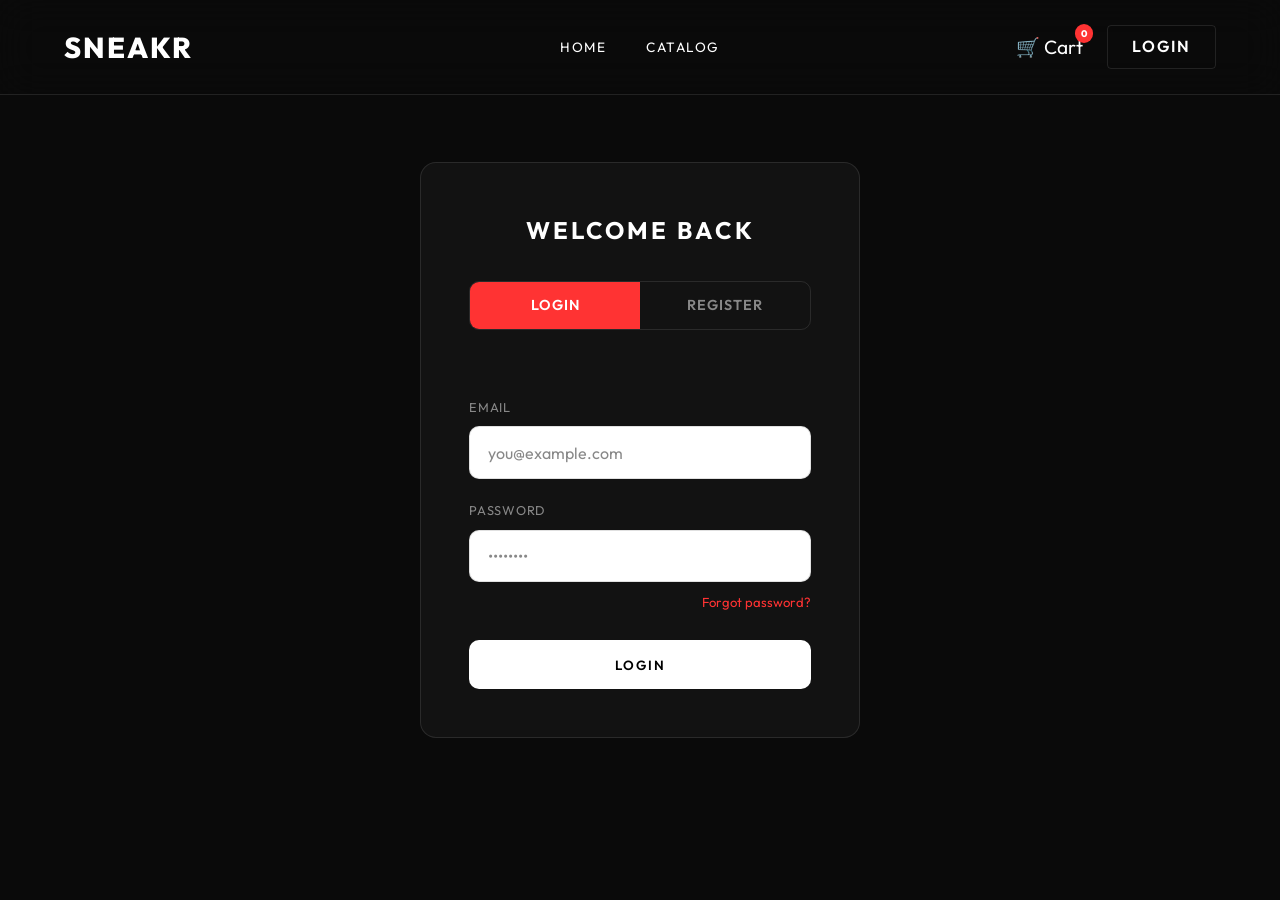
<file: frontend/account.html>
<!DOCTYPE html>
<html lang="en">
<head>
    <meta charset="UTF-8">
    <meta name="viewport" content="width=device-width, initial-scale=1.0">
    <title>My Account | SNEAKR</title>
    <link rel="preconnect" href="https://fonts.googleapis.com">
    <link rel="preconnect" href="https://fonts.gstatic.com" crossorigin>
    <link href="https://fonts.googleapis.com/css2?family=Outfit:wght@300;400;600;800&display=swap" rel="stylesheet">
    <link rel="stylesheet" href="css/style.css?v=11">
    <style>
        .edit-form { display: none; margin-top: 1.5rem; padding-top: 1.5rem; border-top: 1px solid var(--border); }
        .edit-form.active { display: block; }
        .pwd-card { display: none; margin-bottom: 1.5rem; padding: 1rem; background: rgba(255,255,255,0.03); border-radius: 10px; border: 1px solid var(--border); }
        .pwd-card.active { display: block; }
    </style>
</head>
<body>
    <nav id="nav"></nav>

    <main class="container">
        <div class="section-title">
            <h2>My Profile</h2>
        </div>
        
        <div style="display: grid; grid-template-columns: 300px 1fr; gap: 4rem; margin-bottom: 4rem;">
            <div style="background: var(--surface); padding: 2rem; border-radius: 16px; height: fit-content; border: 1px solid var(--border);">
                <!-- Avatar -->
                <div style="display: flex; flex-direction: column; align-items: center; margin-bottom: 1.75rem; padding-bottom: 1.75rem; border-bottom: 1px solid var(--border);">
                    <div style="width: 76px; height: 76px; background: linear-gradient(135deg, var(--accent), #ff6b6b); border-radius: 50%; display: flex; align-items: center; justify-content: center; font-size: 2rem; font-weight: 800; margin-bottom: 1rem; box-shadow: 0 0 0 4px rgba(255,51,51,0.15);" id="user-initial">?</div>
                    <h3 id="user-name" style="margin-bottom: 0.25rem; font-size: 1.1rem;">Loading...</h3>
                    <p id="user-email" style="color: var(--text-dim); font-size: 0.82rem;">...</p>
                </div>

                <!-- Balance -->
                <div style="background: rgba(255,51,51,0.06); border: 1px solid rgba(255,51,51,0.2); border-left: 3px solid var(--accent); border-radius: 10px; padding: 1rem 1.25rem; margin-bottom: 1.25rem;">
                    <div style="font-size: 0.7rem; text-transform: uppercase; letter-spacing: 1.5px; color: var(--text-dim); margin-bottom: 0.35rem;">Account Balance</div>
                    <div id="user-balance" style="font-size: 1.8rem; font-weight: 800; color: #2ecc71; letter-spacing: -0.5px;">$0.00</div>
                </div>

                <!-- Top-up Form -->
                <form id="topup-form" style="margin-bottom: 1.5rem;">
                    <div style="font-size: 0.7rem; text-transform: uppercase; letter-spacing: 1.5px; color: var(--text-dim); margin-bottom: 0.6rem;">Top Up Balance</div>
                    <div style="display: flex; gap: 0.5rem; align-items: center;">
                        <div style="position: relative; flex: 1;">
                            <span style="position: absolute; left: 0.85rem; top: 50%; transform: translateY(-50%); color: var(--text-dim); font-weight: 700; font-size: 0.95rem;">$</span>
                            <input type="number" id="topup-amount" class="form-control" min="1" step="0.01" placeholder="0.00" style="padding-left: 1.75rem;">
                        </div>
                        <button type="submit" class="btn btn-primary" id="topup-btn" style="padding: 0.75rem 1.25rem; white-space: nowrap; border-radius: 10px;">Add</button>
                    </div>
                </form>

                <!-- Actions -->
                <div style="display: flex; flex-direction: column; gap: 0.6rem;">
                    <button class="btn btn-outline" style="width: 100%;" onclick="toggleEditProfile()">Edit Profile</button>
                    <button type="button" class="btn btn-outline" style="width: 100%;" onclick="togglePwdCard()">Change Password</button>
                    <button class="btn btn-outline" style="width: 100%; color: #ff4757; border-color: rgba(255,71,87,0.4); margin-top: 0.4rem;" onclick="state.logout(); window.location.href='index.html'">Sign Out</button>
                </div>

                <!-- Change Password Card -->
                <div id="pwd-card" class="pwd-card" style="margin-top: 1.25rem;">
                    <p style="font-size: 0.8rem; color: var(--text-dim); margin-bottom: 1rem;">We email a verification code to your address on file. Then enter the code and your new password.</p>
                    <button type="button" class="btn btn-outline" style="width: 100%; margin-bottom: 1rem;" id="pwd-send-code">Send code to email</button>
                    <form id="pwd-confirm-form">
                        <div class="form-group">
                            <label>Code from email</label>
                            <input type="text" id="pwd-code" class="form-control" inputmode="numeric" maxlength="8" autocomplete="one-time-code" placeholder="6-digit code">
                        </div>
                        <div class="form-group">
                            <label>New password</label>
                            <input type="password" id="pwd-new" class="form-control" minlength="6" autocomplete="new-password">
                        </div>
                        <div class="form-group">
                            <label>Confirm new password</label>
                            <input type="password" id="pwd-new2" class="form-control" minlength="6" autocomplete="new-password">
                        </div>
                        <button type="submit" class="btn btn-primary" style="width: 100%;" id="pwd-confirm-btn">Update password</button>
                    </form>
                </div>

                <!-- Edit Profile Form -->
                <form id="edit-profile-form" class="edit-form">
                    <div class="form-group">
                        <label>Username</label>
                        <input type="text" id="edit-username" class="form-control">
                    </div>
                    <div class="form-group">
                        <label>First Name</label>
                        <input type="text" id="edit-first" class="form-control">
                    </div>
                    <div class="form-group">
                        <label>Last Name</label>
                        <input type="text" id="edit-last" class="form-control">
                    </div>
                    <button type="submit" class="btn btn-primary" style="width: 100%;" id="save-profile-btn">Save Changes</button>
                </form>
            </div>
            
            <div>
                <h3 style="text-transform: uppercase; letter-spacing: 2px; margin-bottom: 2rem;">Order History</h3>
                <div id="orders-list">Loading orders...</div>

                <h3 style="text-transform: uppercase; letter-spacing: 2px; margin-bottom: 2rem; margin-top: 4rem;">My Favorites</h3>
                <div class="product-grid" id="favorites-grid" style="margin-bottom: 2rem;">Loading favorites...</div>

                <h3 style="text-transform: uppercase; letter-spacing: 2px; margin-bottom: 2rem; margin-top: 4rem;">My Reviews</h3>
                <div id="reviews-list">Loading reviews...</div>
            </div>
        </div>
    </main>

    <!-- Product Details Modal -->
    <div class="modal modal-large" id="product-detail-modal"></div>

    <div class="notification" id="notification"></div>

    <!-- Review Edit Modal -->
    <div class="overlay" id="overlay"></div>
    <div class="modal" id="review-modal">
        <h3 style="margin-bottom: 2rem; text-align: center; font-size: 1.5rem;">Edit Review</h3>
        <form id="edit-review-form">
            <input type="hidden" id="edit-review-id">
            <div class="form-group">
                <label>Rating</label>
                <div class="star-rating" id="edit-star-rating">
                    <span class="star active" data-value="1">★</span>
                    <span class="star active" data-value="2">★</span>
                    <span class="star active" data-value="3">★</span>
                    <span class="star active" data-value="4">★</span>
                    <span class="star active" data-value="5">★</span>
                </div>
                <input type="hidden" id="edit-review-rating" value="5">
            </div>
            <div class="form-group">
                <label>Comment</label>
                <textarea id="edit-review-comment" rows="4" class="form-control" required></textarea>
            </div>
            <div style="display: flex; gap: 1rem; margin-top: 2rem;">
                <button type="button" class="btn btn-outline" style="flex: 1;" onclick="closeReviewModal()">Cancel</button>
                <button type="submit" class="btn btn-primary" style="flex: 1;">Save</button>
            </div>
        </form>
    </div>

    <script src="js/api.js?v=12"></script>
    <script src="js/state.js?v=12"></script>
    <script src="js/components.js?v=12"></script>
    <script>
        // Star Rating Logic
        document.getElementById('edit-star-rating').addEventListener('click', (e) => {
            if (e.target.classList.contains('star')) {
                const val = parseInt(e.target.dataset.value);
                document.getElementById('edit-review-rating').value = val;
                const stars = document.querySelectorAll('#edit-star-rating .star');
                stars.forEach(s => {
                    const sVal = parseInt(s.dataset.value);
                    if (sVal <= val) s.classList.add('active');
                    else s.classList.remove('active');
                });
            }
        });

        function toggleEditProfile() {
            document.getElementById('edit-profile-form').classList.toggle('active');
        }

        function togglePwdCard() {
            document.getElementById('pwd-card').classList.toggle('active');
        }

        function openReviewModal(id, rating, comment) {
            document.getElementById('edit-review-id').value = id;
            document.getElementById('edit-review-rating').value = rating;
            document.getElementById('edit-review-comment').value = comment;
            
            // Sync stars
            const stars = document.querySelectorAll('#edit-star-rating .star');
            stars.forEach(s => {
                if (parseInt(s.dataset.value) <= rating) s.classList.add('active');
                else s.classList.remove('active');
            });

            document.getElementById('review-modal').classList.add('active');
            document.getElementById('overlay').classList.add('active');
        }

        function closeReviewModal() {
            document.getElementById('review-modal').classList.remove('active');
            document.getElementById('overlay').classList.remove('active');
        }

        window.openProductDetail = async (productId) => {
            const modal = document.getElementById('product-detail-modal');
            const overlay = document.getElementById('overlay');
            modal.innerHTML = '<div style="padding: 4rem; color: var(--text-dim); text-align: center; width: 100%;">Loading details...</div>';
            modal.classList.add('active');
            overlay.classList.add('active');

            try {
                const p = await api.products.get(productId);
                try {
                    const res = await api.reviews.listByProduct(p.id);
                    p.reviews = Array.isArray(res) ? res : (res && res.reviews ? res.reviews : []);
                } catch (e) { p.reviews = []; }
                
                p.isFavorite = state.isFavorite(p.id);
                modal.innerHTML = components.ProductDetailModal(p);
            } catch (err) {
                modal.innerHTML = '<div style="padding: 4rem; color: var(--accent); text-align: center; width: 100%;">Failed to load product details.</div>';
            }
        };

        window.closeProductDetail = () => {
            document.getElementById('product-detail-modal').classList.remove('active');
            document.getElementById('overlay').classList.remove('active');
        };

        // Load Reviews
        window.loadReviews = async function() {
            try {
                const reviews = await api.reviews.listByUser('me');
                const list = document.getElementById('reviews-list');
                if (!list) return;
                if (!reviews || reviews.length === 0) {
                    list.innerHTML = '<p style="color: var(--text-dim); background: var(--surface); padding: 2rem; border-radius: 12px; border: 1px solid var(--border); text-align: center;">You haven\'t left any reviews yet.</p>';
                    return;
                }
                list.innerHTML = reviews.map(r => `
                    <div style="background: var(--surface); padding: 1.5rem; border-radius: 12px; border: 1px solid var(--border); margin-bottom: 1.5rem;">
                        <div style="display: flex; justify-content: space-between; margin-bottom: 1rem;">
                            <div style="color: var(--accent); font-weight: 800;">${'★'.repeat(r.rating)}${'☆'.repeat(5-r.rating)}</div>
                            <div style="display: flex; gap: 0.5rem;">
                                <button class="btn btn-outline" style="padding: 0.25rem 0.75rem; font-size: 0.8rem;" onclick="openReviewModal('${r.id}', ${r.rating}, '${r.comment.replace(/'/g, "\\'")}')">Edit</button>
                                <button class="btn btn-outline" style="padding: 0.25rem 0.75rem; font-size: 0.8rem; color: #ff4757; border-color: rgba(255,71,87,0.3);" onclick="window.deleteReview('${r.id}', '${r.productId}')">Delete</button>
                            </div>
                        </div>
                        <p style="color: var(--text);">${r.comment}</p>
                        <div style="color: var(--text-dim); font-size: 0.85rem; margin-top: 1rem;">${new Date(r.createdAt).toLocaleString()}</div>
                    </div>
                `).join('');
            } catch (err) {
                const list = document.getElementById('reviews-list');
                if (list) list.innerHTML = '<p style="color: var(--accent)">Failed to load reviews.</p>';
            }
        }

        document.addEventListener('DOMContentLoaded', async () => {
            async function loadAccountFavorites() {
                const grid = document.getElementById('favorites-grid');
                if (!grid || !state.user) return;
                grid.innerHTML = '<p style="color: var(--text-dim);">Loading favorites...</p>';
                try {
                    const data = await api.favorites.list();
                    const ids = (data && data.productIds) ? data.productIds : [];
                    // Sync state too
                    state.favoriteProductIds = new Set(ids);
                    if (ids.length === 0) {
                        grid.innerHTML = '<p style="color: var(--text-dim); background: var(--surface); padding: 2rem; border-radius: 12px; border: 1px solid var(--border); text-align: center;">You have no saved favorites yet. Tap ♥ on a product to save it.</p>';
                        return;
                    }
                    const products = await Promise.all(ids.map(async (id) => {
                        try { return await api.products.get(id); }
                        catch { return null; }
                    }));
                    const ok = products.filter(Boolean);
                    for (const p of ok) {
                        try {
                            const res = await api.reviews.listByProduct(p.id);
                            p.reviews = Array.isArray(res) ? res : (res && res.reviews ? res.reviews : []);
                        } catch { p.reviews = []; }
                        p.isFavorite = true;
                    }
                    if (ok.length === 0) {
                        grid.innerHTML = '<p style="color: var(--text-dim); background: var(--surface); padding: 2rem; border-radius: 12px; border: 1px solid var(--border); text-align: center;">Could not load favorite products.</p>';
                        return;
                    }
                    grid.innerHTML = ok.map(p => components.ProductCard(p)).join('');
                } catch (err) {
                    console.error('[favorites] load error:', err);
                    grid.innerHTML = `<p style="color: var(--accent); background: var(--surface); padding: 2rem; border-radius: 12px; border: 1px solid var(--border); text-align: center;">Failed to load favorites: ${err.message || 'unknown error'}</p>`;
                }
            }

            state.subscribe(() => {
                document.getElementById('nav').innerHTML = components.Navbar(state);
            });
            window.refreshAccountFavorites = loadAccountFavorites;
            await state.init();
            
            if (!state.user) {
                window.location.href = 'auth.html';
                return;
            }

            document.getElementById('pwd-send-code').addEventListener('click', async () => {
                const btn = document.getElementById('pwd-send-code');
                btn.disabled = true;
                try {
                    await api.auth.changePasswordSendCode();
                    showToast('Check your email for the verification code.', 'success');
                } catch (err) {
                    showToast(err.message || 'Could not send code', 'error');
                } finally {
                    btn.disabled = false;
                }
            });

            document.getElementById('pwd-confirm-form').addEventListener('submit', async (e) => {
                e.preventDefault();
                const code = document.getElementById('pwd-code').value.trim();
                const pw = document.getElementById('pwd-new').value;
                const pw2 = document.getElementById('pwd-new2').value;
                if (!code) {
                    showToast('Enter the code from your email.', 'error');
                    return;
                }
                if (pw.length < 6) {
                    showToast('Password must be at least 6 characters.', 'error');
                    return;
                }
                if (pw !== pw2) {
                    showToast('Passwords do not match.', 'error');
                    return;
                }
                const btn = document.getElementById('pwd-confirm-btn');
                btn.disabled = true;
                btn.innerText = 'Updating...';
                try {
                    await api.auth.changePasswordConfirm(code, pw);
                    showToast('Password updated. Please sign in again.', 'success');
                    state.logout();
                    setTimeout(() => { window.location.href = 'auth.html'; }, 800);
                } catch (err) {
                    showToast(err.message || 'Update failed', 'error');
                } finally {
                    btn.disabled = false;
                    btn.innerText = 'Update password';
                }
            });

            // Populate User Info
            document.getElementById('user-initial').innerText = (state.user.username || state.user.email).charAt(0).toUpperCase();
            document.getElementById('user-name').innerText = state.user.username || 'Valued Customer';
            document.getElementById('user-email').innerText = state.user.email;

            function renderBalance() {
                const bal = typeof state.user.balance === 'number' ? state.user.balance : parseFloat(state.user.balance) || 0;
                document.getElementById('user-balance').innerText = '$' + bal.toFixed(2);
                document.getElementById('user-balance').style.color = bal <= 0 ? '#ff4757' : '#2ecc71';
            }
            renderBalance();

            document.getElementById('topup-form').addEventListener('submit', async (e) => {
                e.preventDefault();
                const btn = document.getElementById('topup-btn');
                const amt = parseFloat(document.getElementById('topup-amount').value);
                if (!amt || amt <= 0) {
                    showToast('Enter a positive amount.', 'error');
                    return;
                }
                btn.disabled = true;
                btn.innerText = '...';
                try {
                    const updated = await api.users.topUpBalance(state.user.id, amt);
                    if (updated && updated.status === 'queued') {
                        showToast(updated.message || 'Top-up queued; balance will update when auth-service is back.', 'success');
                    } else {
                        state.user = { ...state.user, ...updated };
                        renderBalance();
                        showToast('Balance updated.', 'success');
                    }
                    document.getElementById('topup-amount').value = '';
                } catch (err) {
                    showToast('Top-up failed: ' + err.message, 'error');
                } finally {
                    btn.disabled = false;
                    btn.innerText = 'Add';
                }
            });
            
            document.getElementById('edit-username').value = state.user.username || '';
            document.getElementById('edit-first').value = state.user.firstName || '';
            document.getElementById('edit-last').value = state.user.lastName || '';

            // Handle Profile Edit
            document.getElementById('edit-profile-form').onsubmit = async (e) => {
                e.preventDefault();
                const btn = document.getElementById('save-profile-btn');
                btn.innerText = 'Saving...';
                try {
                    const updated = await api.users.update(state.user.id, {
                        username: document.getElementById('edit-username').value,
                        firstName: document.getElementById('edit-first').value,
                        lastName: document.getElementById('edit-last').value
                    });
                    state.user = updated;
                    document.getElementById('user-name').innerText = updated.username || 'Valued Customer';
                    showToast('Profile updated!', 'success');
                    toggleEditProfile();
                } catch (err) {
                    showToast('Failed to update profile', 'error');
                } finally {
                    btn.innerText = 'Save Changes';
                }
            };

            // Handle Review Edit
            document.getElementById('edit-review-form').onsubmit = async (e) => {
                e.preventDefault();
                const id = document.getElementById('edit-review-id').value;
                const rating = parseInt(document.getElementById('edit-review-rating').value);
                const comment = document.getElementById('edit-review-comment').value;
                try {
                    await api.reviews.update(id, rating, comment);
                    showToast('Review updated!', 'success');
                    closeReviewModal();
                    loadReviews(); // Reload
                } catch (err) {
                    showToast('Failed to update review: ' + err.message, 'error');
                }
            };

            // Load Orders
            try {
                const orders = await api.orders.list();
                const list = document.getElementById('orders-list');
                if (!orders || orders.length === 0) {
                    list.innerHTML = '<p style="color: var(--text-dim); background: var(--surface); padding: 2rem; border-radius: 12px; border: 1px solid var(--border); text-align: center;">You haven\'t placed any orders yet.</p>';
                } else {
                    list.innerHTML = orders.map(o => `
                        <div style="background: var(--surface); padding: 1.5rem; border-radius: 12px; border: 1px solid var(--border); margin-bottom: 1.5rem; display: flex; justify-content: space-between; align-items: center;">
                            <div>
                                <div style="font-weight: 800; font-size: 1.2rem; margin-bottom: 0.5rem">Order #${o.id.substring(0, 8)}</div>
                                <div style="color: var(--text-dim); font-size: 0.85rem">${new Date(o.createdAt).toLocaleString()}</div>
                            </div>
                            <div style="text-align: right">
                                <div class="product-price" style="margin-bottom: 0.5rem">$${o.totalAmount.toFixed(2)}</div>
                                <span style="display: inline-block; padding: 0.25rem 0.75rem; background: ${o.status === 'confirmed' ? 'rgba(46, 204, 113, 0.1)' : 'rgba(255, 71, 87, 0.1)'}; color: ${o.status === 'confirmed' ? '#2ecc71' : 'var(--accent)'}; border-radius: 20px; font-size: 0.75rem; font-weight: 800; text-transform: uppercase; letter-spacing: 1px;">${o.status}</span>
                            </div>
                        </div>
                    `).join('');
                }
            } catch (err) { 
                document.getElementById('orders-list').innerHTML = '<p style="color: var(--accent)">Failed to load orders.</p>';
            }

            loadReviews();
            loadAccountFavorites();
        });
    </script>
</body>
</html>
</file>
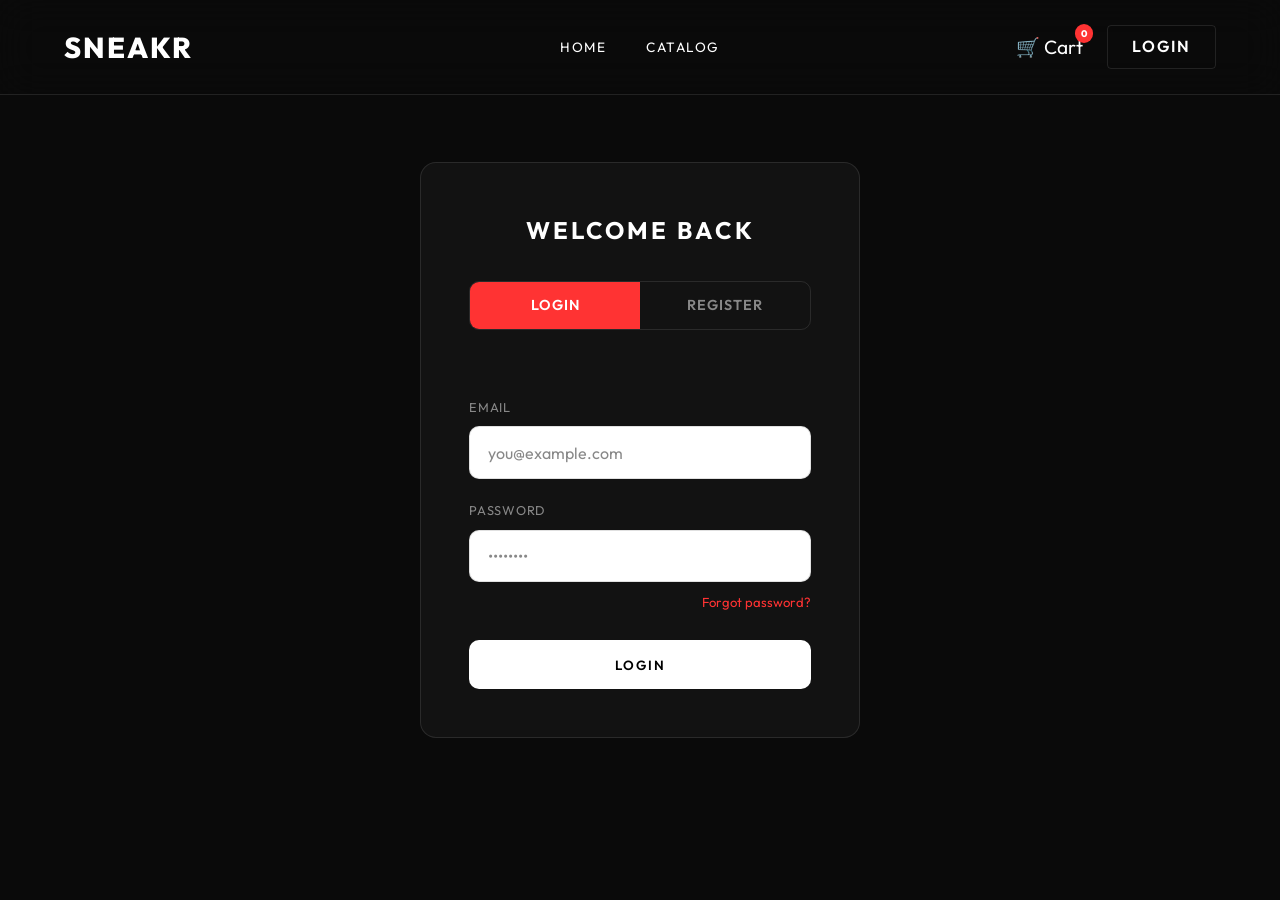
<file: frontend/auth.html>
<!DOCTYPE html>
<html lang="en">
<head>
    <meta charset="UTF-8">
    <meta name="viewport" content="width=device-width, initial-scale=1.0">
    <title>Login / Register | SNEAKR</title>
    <link rel="preconnect" href="https://fonts.googleapis.com">
    <link rel="preconnect" href="https://fonts.gstatic.com" crossorigin>
    <link href="https://fonts.googleapis.com/css2?family=Outfit:wght@300;400;600;800&display=swap" rel="stylesheet">
    <link rel="stylesheet" href="css/style.css?v=12">
    <style>
        body { display: flex; flex-direction: column; min-height: 100vh; }
        .auth-wrapper {
            flex: 1;
            display: flex;
            align-items: center;
            justify-content: center;
            padding: 4rem 1rem;
        }
        .auth-card {
            background: var(--surface);
            border: 1px solid var(--border);
            border-radius: 16px;
            padding: 3rem;
            width: 100%;
            max-width: 440px;
        }
        .auth-card h2 {
            text-transform: uppercase;
            letter-spacing: 3px;
            margin-bottom: 2rem;
            text-align: center;
        }
        .auth-card .form-group { margin-bottom: 1.35rem; }
        .auth-card .form-group label { margin-bottom: 0.55rem; }
        .auth-card .form-control {
            width: 100%;
            background: #fff;
            color: #111;
            border: 1px solid rgba(0, 0, 0, 0.12);
        }
        .auth-card .form-control::placeholder { color: #888; }
        .auth-card .form-control:focus {
            border-color: var(--accent);
            box-shadow: 0 0 0 3px rgba(255, 51, 51, 0.12);
        }
        .tab-switch {
            display: flex;
            gap: 0;
            margin-bottom: 2rem;
            border: 1px solid var(--border);
            border-radius: 10px;
            overflow: hidden;
        }
        .tab-switch button {
            flex: 1;
            padding: 0.9rem 0.75rem;
            background: transparent;
            border: none;
            color: var(--text-dim);
            cursor: pointer;
            font-family: inherit;
            font-size: 0.9rem;
            font-weight: 600;
            text-transform: uppercase;
            letter-spacing: 1px;
            transition: all 0.2s;
        }
        .tab-switch button.active {
            background: var(--accent);
            color: #fff;
        }
        .err { color: #ff4757; font-size: 0.9rem; margin-bottom: 1rem; text-align: center; min-height: 1.2rem; }
        .auth-card .btn-primary { margin-top: 0.5rem; border-radius: 10px; padding: 1.05rem 2rem; }
        .forgot-link {
            display: block;
            text-align: right;
            font-size: 0.82rem;
            color: var(--accent);
            margin-top: -0.75rem;
            margin-bottom: 1.2rem;
            cursor: pointer;
            text-decoration: none;
        }
        .forgot-link:hover { text-decoration: underline; }
        .back-link {
            display: block;
            text-align: center;
            font-size: 0.85rem;
            color: var(--text-dim);
            margin-top: 1rem;
            cursor: pointer;
        }
        .back-link:hover { color: var(--accent); }
        .success-msg { color: #2ecc71; font-size: 0.9rem; margin-bottom: 1rem; text-align: center; min-height: 1.2rem; }
    </style>
</head>
<body>
    <nav id="nav"></nav>

    <div class="auth-wrapper">
        <div class="auth-card">
            <h2 id="auth-title">Welcome</h2>
            <div class="tab-switch">
                <button id="tab-login" class="active" onclick="switchTab('login')">Login</button>
                <button id="tab-register" onclick="switchTab('register')">Register</button>
            </div>
            <div id="err-msg" class="err"></div>

            <!-- Login Form -->
            <form id="login-form">
                <div class="form-group">
                    <label>Email</label>
                    <input type="email" id="login-email" class="form-control" placeholder="you@example.com" required autocomplete="email">
                </div>
                <div class="form-group">
                    <label>Password</label>
                    <input type="password" id="login-password" class="form-control" placeholder="••••••••" required autocomplete="current-password">
                </div>
                <a class="forgot-link" id="forgot-link" onclick="switchTab('forgot')">Forgot password?</a>
                <button type="submit" class="btn btn-primary" style="width:100%;" id="login-btn">Login</button>
            </form>

            <!-- Forgot Password Form -->
            <form id="forgot-form" style="display:none">
                <p style="color:var(--text-dim);font-size:0.9rem;margin-bottom:1.5rem;text-align:center;">Enter your email and we'll send you a reset link.</p>
                <div class="form-group">
                    <label>Email</label>
                    <input type="email" id="forgot-email" class="form-control" placeholder="you@example.com" required autocomplete="email">
                </div>
                <div id="forgot-success" class="success-msg" style="display:none;"></div>
                <button type="submit" class="btn btn-primary" style="width:100%;" id="forgot-btn">Send Reset Link</button>
                <span class="back-link" onclick="switchTab('login')">← Back to login</span>
            </form>

            <!-- Reset Password Form (shown when ?token= is in URL) -->
            <form id="reset-form" style="display:none">
                <p style="color:var(--text-dim);font-size:0.9rem;margin-bottom:1.5rem;text-align:center;">Enter your new password below.</p>
                <div class="form-group">
                    <label>New Password</label>
                    <input type="password" id="reset-password" class="form-control" placeholder="min 6 chars" minlength="6" required autocomplete="new-password">
                </div>
                <div class="form-group">
                    <label>Confirm Password</label>
                    <input type="password" id="reset-password2" class="form-control" placeholder="••••••••" minlength="6" required autocomplete="new-password">
                </div>
                <button type="submit" class="btn btn-primary" style="width:100%;" id="reset-btn">Reset Password</button>
                <span class="back-link" onclick="switchTab('login')">← Back to login</span>
            </form>

            <!-- Register Form -->
            <form id="register-form" style="display:none">
                <div class="form-group">
                    <label>Username</label>
                    <input type="text" id="reg-username" class="form-control" placeholder="sneakerlover123" required autocomplete="username">
                </div>
                <div class="form-group">
                    <label>Email</label>
                    <input type="email" id="reg-email" class="form-control" placeholder="you@example.com" required autocomplete="email">
                </div>
                <div class="form-group">
                    <label>Password</label>
                    <input type="password" id="reg-password" class="form-control" placeholder="min 6 chars" required autocomplete="new-password">
                </div>
                <div class="form-group">
                    <label>First Name</label>
                    <input type="text" id="reg-first" class="form-control" placeholder="John" autocomplete="given-name">
                </div>
                <div class="form-group">
                    <label>Last Name</label>
                    <input type="text" id="reg-last" class="form-control" placeholder="Doe" autocomplete="family-name">
                </div>
                <button type="submit" class="btn btn-primary" style="width:100%;" id="reg-btn">Create Account</button>
            </form>
        </div>
    </div>

    <div class="notification" id="notification"></div>

    <script src="js/api.js?v=12"></script>
    <script src="js/state.js?v=12"></script>
    <script src="js/components.js?v=12"></script>
    <script>
        function switchTab(tab) {
            document.getElementById('err-msg').innerText = '';
            const loginForm  = document.getElementById('login-form');
            const regForm    = document.getElementById('register-form');
            const forgotForm = document.getElementById('forgot-form');
            const resetForm  = document.getElementById('reset-form');
            const tabSwitch  = document.querySelector('.tab-switch');
            // Hide all
            loginForm.style.display  = 'none';
            regForm.style.display    = 'none';
            forgotForm.style.display = 'none';
            resetForm.style.display  = 'none';
            if (tab === 'login') {
                loginForm.style.display = '';
                document.getElementById('tab-login').classList.add('active');
                document.getElementById('tab-register').classList.remove('active');
                document.getElementById('auth-title').innerText = 'Welcome Back';
                tabSwitch.style.display = '';
            } else if (tab === 'register') {
                regForm.style.display = '';
                document.getElementById('tab-login').classList.remove('active');
                document.getElementById('tab-register').classList.add('active');
                document.getElementById('auth-title').innerText = 'Create Account';
                tabSwitch.style.display = '';
            } else if (tab === 'forgot') {
                forgotForm.style.display = '';
                document.getElementById('auth-title').innerText = 'Forgot Password';
                tabSwitch.style.display = 'none';
            } else if (tab === 'reset') {
                resetForm.style.display = '';
                document.getElementById('auth-title').innerText = 'Reset Password';
                tabSwitch.style.display = 'none';
            }
        }

        document.addEventListener('DOMContentLoaded', async () => {
            state.subscribe(() => {
                document.getElementById('nav').innerHTML = components.Navbar(state);
                // If user is now logged in, redirect to home
                if (state.user) {
                    window.location.href = 'index.html';
                }
            });
            await state.init();

            // If already logged in, go home immediately
            if (state.user) {
                window.location.href = 'index.html';
                return;
            }
            document.getElementById('nav').innerHTML = components.Navbar(state);

            // Check for tab / token params
            const params = new URLSearchParams(window.location.search);
            if (params.get('token')) {
                switchTab('reset');
            } else if (params.get('tab') === 'register') {
                switchTab('register');
            } else {
                switchTab('login');
            }
        });

        document.getElementById('login-form').addEventListener('submit', async (e) => {
            e.preventDefault();
            const btn = document.getElementById('login-btn');
            const errEl = document.getElementById('err-msg');
            errEl.innerText = '';
            btn.disabled = true;
            btn.innerText = 'Logging in...';
            try {
                await state.login(
                    document.getElementById('login-email').value,
                    document.getElementById('login-password').value
                );
                // state.notify() triggers redirect in subscribe
            } catch (err) {
                errEl.innerText = err.message || 'Login failed';
                btn.disabled = false;
                btn.innerText = 'Login';
            }
        });

        document.getElementById('register-form').addEventListener('submit', async (e) => {
            e.preventDefault();
            const btn = document.getElementById('reg-btn');
            const errEl = document.getElementById('err-msg');
            errEl.innerText = '';
            btn.disabled = true;
            btn.innerText = 'Creating account...';
            try {
                await state.register({
                    username: document.getElementById('reg-username').value,
                    email:    document.getElementById('reg-email').value,
                    password: document.getElementById('reg-password').value,
                    firstName: document.getElementById('reg-first').value,
                    lastName:  document.getElementById('reg-last').value
                });
                // state.notify() triggers redirect in subscribe
            } catch (err) {
                errEl.innerText = err.message || 'Registration failed';
                btn.disabled = false;
                btn.innerText = 'Create Account';
            }
        });

        document.getElementById('forgot-form').addEventListener('submit', async (e) => {
            e.preventDefault();
            const btn = document.getElementById('forgot-btn');
            const errEl = document.getElementById('err-msg');
            const successEl = document.getElementById('forgot-success');
            errEl.innerText = '';
            successEl.style.display = 'none';
            btn.disabled = true;
            btn.innerText = 'Sending...';
            try {
                await api.auth.forgotPassword(document.getElementById('forgot-email').value);
                successEl.style.display = '';
                successEl.innerText = 'Reset link sent! Check your email.';
                document.getElementById('forgot-email').value = '';
            } catch (err) {
                errEl.innerText = err.message || 'Could not send reset email';
            } finally {
                btn.disabled = false;
                btn.innerText = 'Send Reset Link';
            }
        });

        document.getElementById('reset-form').addEventListener('submit', async (e) => {
            e.preventDefault();
            const btn = document.getElementById('reset-btn');
            const errEl = document.getElementById('err-msg');
            const pw  = document.getElementById('reset-password').value;
            const pw2 = document.getElementById('reset-password2').value;
            errEl.innerText = '';
            if (pw.length < 6) { errEl.innerText = 'Password must be at least 6 characters.'; return; }
            if (pw !== pw2)    { errEl.innerText = 'Passwords do not match.'; return; }
            const token = new URLSearchParams(window.location.search).get('token');
            if (!token) { errEl.innerText = 'Missing reset token.'; return; }
            btn.disabled = true;
            btn.innerText = 'Resetting...';
            try {
                await api.auth.resetPassword(token, pw);
                document.getElementById('err-msg').style.color = '#2ecc71';
                errEl.innerText = 'Password reset! Redirecting to login...';
                setTimeout(() => { window.location.href = 'auth.html'; }, 2000);
            } catch (err) {
                document.getElementById('err-msg').style.color = '#ff4757';
                errEl.innerText = err.message || 'Reset failed';
                btn.disabled = false;
                btn.innerText = 'Reset Password';
            }
        });
    </script>
</body>
</html>
</file>
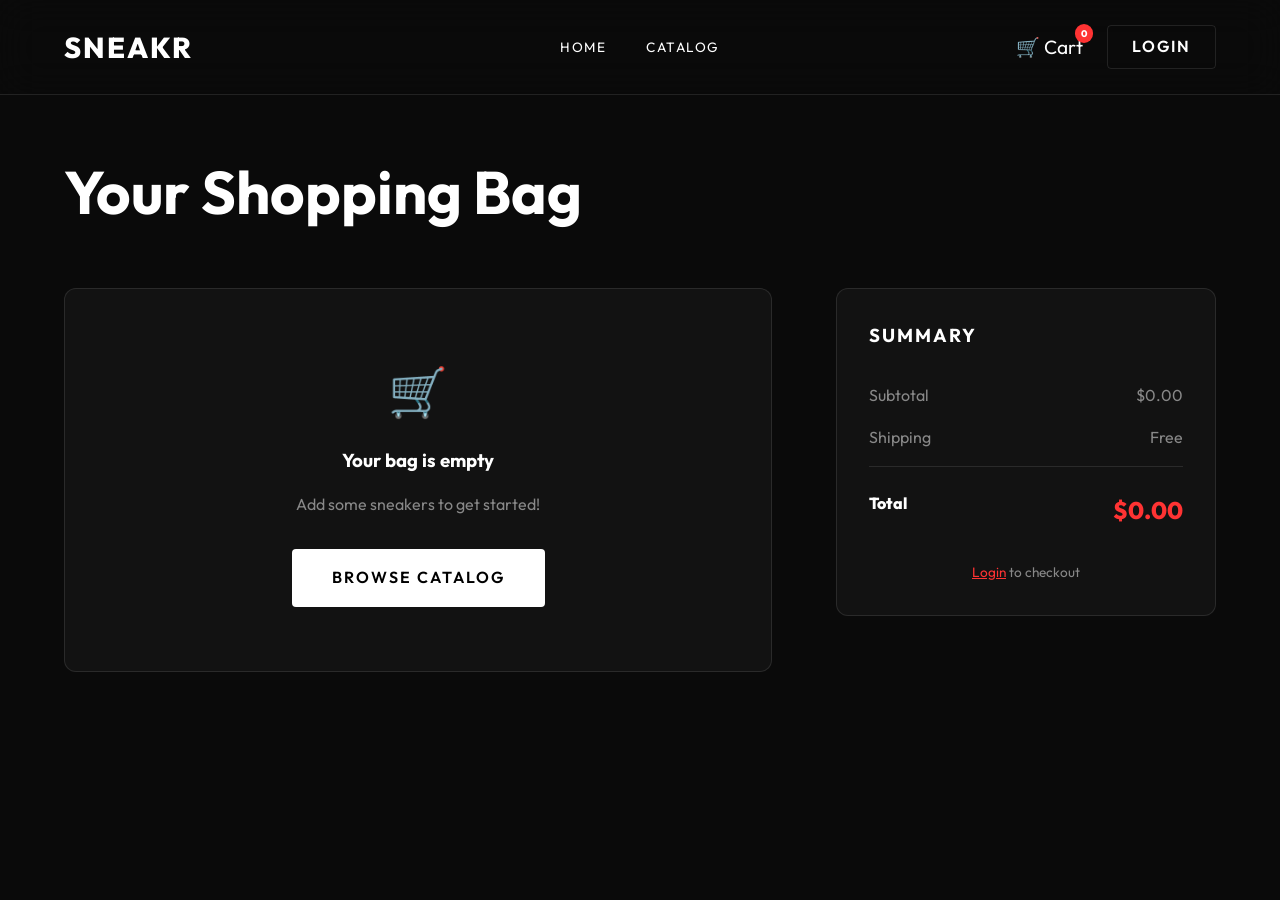
<file: frontend/cart.html>
<!DOCTYPE html>
<html lang="en">
<head>
    <meta charset="UTF-8">
    <meta name="viewport" content="width=device-width, initial-scale=1.0">
    <title>Shopping Cart | SNEAKR</title>
    <link rel="preconnect" href="https://fonts.googleapis.com">
    <link rel="preconnect" href="https://fonts.gstatic.com" crossorigin>
    <link href="https://fonts.googleapis.com/css2?family=Outfit:wght@300;400;600;800&display=swap" rel="stylesheet">
    <link rel="stylesheet" href="css/style.css?v=12">
</head>
<body>
    <nav id="nav"></nav>

    <main class="container" style="padding-top: 3rem; padding-bottom: 5rem;">
        <div class="section-title">
            <h2>Your Shopping Bag</h2>
        </div>

        <div style="display: grid; grid-template-columns: 1fr 380px; gap: 4rem; align-items: start;">
            <!-- Cart Items -->
            <div id="cart-list">
                <p style="color:var(--text-dim)">Loading your bag...</p>
            </div>

            <!-- Order Summary -->
            <div style="background:var(--surface);padding:2rem;border-radius:12px;border:1px solid var(--border);position:sticky;top:6rem;">
                <h3 style="text-transform:uppercase;letter-spacing:2px;margin-bottom:2rem;">Summary</h3>
                <div style="display:flex;justify-content:space-between;margin-bottom:1rem;color:var(--text-dim);">
                    <span>Subtotal</span>
                    <span id="subtotal">$0.00</span>
                </div>
                <div style="display:flex;justify-content:space-between;margin-bottom:1rem;color:var(--text-dim);">
                    <span>Shipping</span>
                    <span>Free</span>
                </div>
                <div style="display:flex;justify-content:space-between;margin-bottom:2rem;border-top:1px solid var(--border);padding-top:1.5rem;">
                    <span style="font-weight:800;">Total</span>
                    <span id="total" style="font-weight:800;color:var(--accent);font-size:1.5rem;">$0.00</span>
                </div>
                <div id="balance-row" style="display:none;padding:0.75rem 1rem;background:rgba(255,255,255,0.03);border-radius:8px;border:1px solid var(--border);margin-bottom:1.5rem;font-size:0.85rem;">
                    <div style="display:flex;justify-content:space-between;align-items:center;">
                        <span style="color:var(--text-dim);">Your Balance</span>
                        <span id="cart-balance" style="font-weight:700;">$0.00</span>
                    </div>
                    <div id="balance-warning" style="display:none;color:#ff4757;font-size:0.78rem;margin-top:0.4rem;">Insufficient — <a href="account.html" style="color:var(--accent);">Top up here</a></div>
                </div>
                <div id="checkout-area">
                    <button class="btn btn-primary" id="checkout-btn" style="width:100%;" disabled>Complete Purchase</button>
                    <p id="guest-notice" style="text-align:center;color:var(--text-dim);font-size:0.85rem;margin-top:1rem;display:none;">
                        <a href="auth.html" style="color:var(--accent);">Login</a> to checkout
                    </p>
                </div>
            </div>
        </div>
    </main>

    <div class="notification" id="notification"></div>

    <script src="js/api.js?v=12"></script>
    <script src="js/state.js?v=12"></script>
    <script src="js/components.js?v=12"></script>
    <script>
        const cartProductById = {};

        async function hydrateCartProducts() {
            if (!state.cart || state.cart.length === 0) return;
            const listed = await api.products.list();
            listed.forEach((p) => { cartProductById[p.id] = p; });
            for (const item of state.cart) {
                if (!cartProductById[item.productId]) {
                    try {
                        cartProductById[item.productId] = await api.products.get(item.productId);
                    } catch (_) {
                        cartProductById[item.productId] = null;
                    }
                }
            }
        }

        document.addEventListener('DOMContentLoaded', async () => {
            state.subscribe(() => {
                document.getElementById('nav').innerHTML = components.Navbar(state);
                void renderCart();
            });

            await state.init();
        });

        async function renderCart() {
            const list = document.getElementById('cart-list');
            const subtotalEl = document.getElementById('subtotal');
            const totalEl = document.getElementById('total');
            const checkoutBtn = document.getElementById('checkout-btn');
            const guestNotice = document.getElementById('guest-notice');

            if (!state.cart || state.cart.length === 0) {
                list.innerHTML = `
                    <div style="background:var(--surface);border:1px solid var(--border);border-radius:12px;padding:4rem;text-align:center;">
                        <p style="font-size:3rem;margin-bottom:1rem;">&#128722;</p>
                        <h3 style="margin-bottom:1rem;">Your bag is empty</h3>
                        <p style="color:var(--text-dim);margin-bottom:2rem;">Add some sneakers to get started!</p>
                        <a href="catalog.html" class="btn btn-primary" style="text-decoration:none;">Browse Catalog</a>
                    </div>
                `;
                subtotalEl.innerText = '$0.00';
                totalEl.innerText = '$0.00';
                checkoutBtn.disabled = true;

                if (state.user) {
                    guestNotice.style.display = 'none';
                } else {
                    guestNotice.style.display = 'block';
                    checkoutBtn.style.display = 'none';
                }
                return;
            }

            await hydrateCartProducts();
            list.innerHTML = state.cart.map((item) => components.CartItem(item, cartProductById[item.productId])).join('');
            const sum = state.cart.reduce((acc, item) => acc + ((item.unitPrice || 0) * (item.quantity || 1)), 0);
            subtotalEl.innerText = `$${sum.toFixed(2)}`;
            totalEl.innerText = `$${sum.toFixed(2)}`;

            if (state.user) {
                checkoutBtn.disabled = false;
                checkoutBtn.style.display = '';
                guestNotice.style.display = 'none';
                // Show balance row
                const balRow = document.getElementById('balance-row');
                const balEl  = document.getElementById('cart-balance');
                const balWarn = document.getElementById('balance-warning');
                const bal = typeof state.user.balance === 'number'
                    ? state.user.balance
                    : parseFloat(state.user.balance) || 0;
                balRow.style.display = '';
                balEl.innerText = '$' + bal.toFixed(2);
                balEl.style.color = bal < sum ? '#ff4757' : '#2ecc71';
                balWarn.style.display = bal < sum ? '' : 'none';
                checkoutBtn.onclick = () => doCheckout(sum);
            } else {
                checkoutBtn.style.display = 'none';
                guestNotice.style.display = 'block';
            }
        }

        async function doCheckout(sum) {
            const btn = document.getElementById('checkout-btn');
            btn.disabled = true;
            btn.innerText = 'Processing...';
            try {
                // Fetch the latest user data to get current balance
                let userBalance = 0;
                try {
                    const freshUser = await api.users.get(state.user.id);
                    userBalance = typeof freshUser.balance === 'number'
                        ? freshUser.balance
                        : parseFloat(freshUser.balance) || 0;
                    // Update local state
                    state.user = { ...state.user, ...freshUser };
                } catch (_) {
                    userBalance = typeof state.user.balance === 'number'
                        ? state.user.balance
                        : parseFloat(state.user.balance) || 0;
                }

                if (userBalance <= 0) {
                    showToast('Insufficient balance. Please top up your account first.', 'error');
                    btn.disabled = false;
                    btn.innerText = 'Complete Purchase';
                    return;
                }
                if (userBalance < sum) {
                    const shortfall = (sum - userBalance).toFixed(2);
                    showToast(`Insufficient balance. You need $${shortfall} more. Top up in your account.`, 'error');
                    btn.disabled = false;
                    btn.innerText = 'Complete Purchase';
                    return;
                }

                const order = await api.orders.checkout();
                await api.payments.pay({
                    orderId: order.orderId,
                    amount: sum,
                    currency: 'USD',
                    paymentMethod: 'credit_card'
                });
                showToast('Order confirmed! Redirecting...', 'success');
                setTimeout(() => window.location.href = 'account.html', 2000);
            } catch (err) {
                showToast('Checkout failed: ' + (err.message || 'Unknown error'), 'error');
                btn.disabled = false;
                btn.innerText = 'Complete Purchase';
            }
        }
    </script>
</body>
</html>
</file>
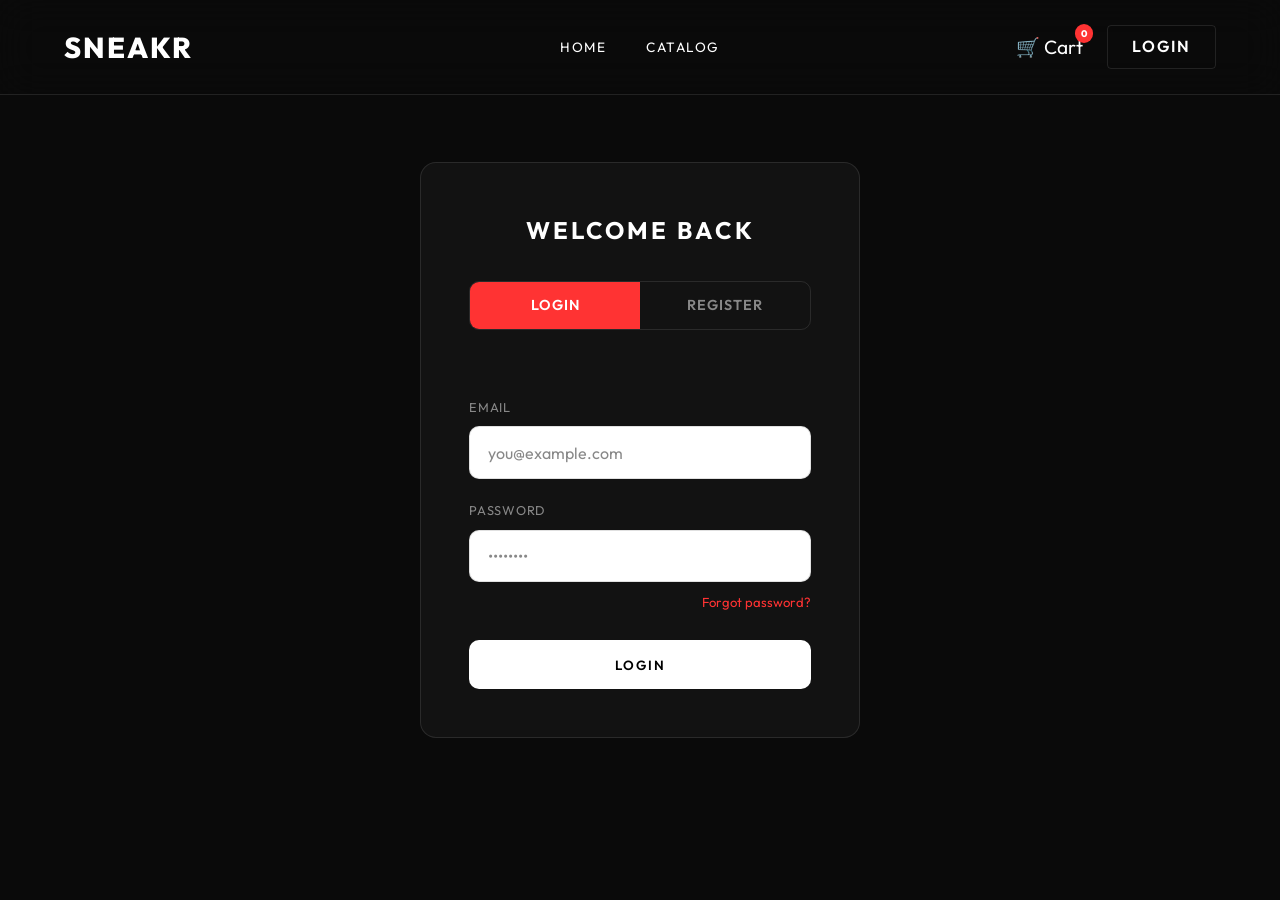
<file: frontend/orders.html>
<!DOCTYPE html>
<html lang="en">
<head>
    <meta charset="UTF-8">
    <meta name="viewport" content="width=device-width, initial-scale=1.0">
    <title>My Orders | SNEAKR</title>
    <link rel="preconnect" href="https://fonts.googleapis.com">
    <link rel="preconnect" href="https://fonts.gstatic.com" crossorigin>
    <link href="https://fonts.googleapis.com/css2?family=Outfit:wght@300;400;600;800&display=swap" rel="stylesheet">
    <link rel="stylesheet" href="css/style.css">
</head>
<body>
    <nav id="nav"></nav>

    <main class="container">
        <div class="section-title">
            <h2>Order History</h2>
        </div>
        
        <div id="orders-list">Loading orders...</div>
    </main>

    <div class="notification" id="notification"></div>
    <footer id="footer"></footer>

    <script src="js/api.js"></script>
    <script src="js/state.js"></script>
    <script src="js/components.js"></script>
    <script>
        document.addEventListener('DOMContentLoaded', async () => {
            state.subscribe(() => {
                document.getElementById('nav').innerHTML = components.Navbar(state);
            });
            await state.init();
            if (!state.user) window.location.href = 'auth.html';
            loadOrders();
        });

        async function loadOrders() {
            try {
                const orders = await api.orders.list();
                const list = document.getElementById('orders-list');
                if (!orders || orders.length === 0) {
                    list.innerHTML = '<p style="color: var(--text-dim)">You haven\'t placed any orders yet.</p>';
                    return;
                }
                list.innerHTML = orders.map(o => `
                    <div class="product-card" style="margin-bottom: 1.5rem; display: flex; justify-content: space-between; align-items: center; cursor: default; width: 100%">
                        <div>
                            <div style="font-weight: 800; font-size: 1.2rem; margin-bottom: 0.5rem">Order #${o.id.substring(0, 8)}</div>
                            <div style="color: var(--text-dim); font-size: 0.85rem">${new Date(o.createdAt).toLocaleString()}</div>
                        </div>
                        <div style="text-align: right">
                            <div class="product-price">$${o.totalAmount.toFixed(2)}</div>
                            <div style="color: ${o.status === 'confirmed' ? '#2ecc71' : 'var(--accent)'}; text-transform: uppercase; font-size: 0.75rem; font-weight: 800; letter-spacing: 2px; margin-top: 0.5rem;">${o.status}</div>
                        </div>
                    </div>
                `).join('');
            } catch (err) { console.error(err); }
        }
    </script>
</body>
</html>
</file>
<file: frontend/css/style.css>
:root {
    --bg: #0a0a0a;
    --surface: #121212;
    --surface-light: #1e1e1e;
    --primary: #ffffff;
    --accent: #ff3333;
    --text-main: #ffffff;
    --text-dim: #888888;
    --glass: rgba(255, 255, 255, 0.05);
    --border: rgba(255, 255, 255, 0.1);
    --shadow: 0 10px 30px rgba(0, 0, 0, 0.5);
    --transition: all 0.3s cubic-bezier(0.4, 0, 0.2, 1);
}

* {
    margin: 0;
    padding: 0;
    box-sizing: border-box;
    font-family: 'Outfit', sans-serif;
}

body {
    background-color: var(--bg);
    color: var(--text-main);
    overflow-x: hidden;
    line-height: 1.6;
}

/* Scrollbar */
::-webkit-scrollbar { width: 8px; }
::-webkit-scrollbar-track { background: var(--bg); }
::-webkit-scrollbar-thumb { background: var(--surface-light); border-radius: 10px; }
::-webkit-scrollbar-thumb:hover { background: var(--text-dim); }

/* Navigation */
nav {
    position: fixed;
    top: 0;
    width: 100%;
    padding: 1.5rem 4rem;
    display: flex;
    justify-content: space-between;
    align-items: center;
    z-index: 1000;
    backdrop-filter: blur(20px);
    border-bottom: 1px solid var(--border);
    background: rgba(10, 10, 10, 0.7);
}

.logo {
    font-weight: 800;
    font-size: 1.8rem;
    letter-spacing: 2px;
    text-transform: uppercase;
    cursor: pointer;
}

.nav-links {
    position: absolute;
    left: 50%;
    transform: translateX(-50%);
    display: flex;
    gap: 2.5rem;
    list-style: none;
    align-items: center;
}

.nav-links a {
    color: var(--text-main);
    text-decoration: none;
    font-weight: 400;
    font-size: 0.85rem;
    text-transform: uppercase;
    letter-spacing: 1.5px;
    transition: var(--transition);
}

.nav-links a:hover, .nav-links a.active {
    color: var(--accent);
}

.nav-icons {
    display: flex;
    gap: 1.5rem;
    align-items: center;
}

.icon-btn {
    background: none;
    border: none;
    color: var(--text-main);
    cursor: pointer;
    font-size: 1.2rem;
    transition: var(--transition);
    position: relative;
}

.icon-btn:hover { color: var(--accent); }

.badge {
    position: absolute;
    top: -8px;
    right: -10px;
    background: var(--accent);
    color: white;
    font-size: 0.6rem;
    padding: 2px 6px;
    border-radius: 10px;
    font-weight: 800;
}

/* Layout Containers */
.container {
    max-width: 1400px;
    margin: 0 auto;
    padding: 0 4rem;
}

main {
    margin-top: 80px;
    min-height: calc(100vh - 80px - 200px);
}

/* Hero Section */
.hero-section {
    height: 90vh;
    display: flex;
    align-items: center;
    justify-content: space-between;
    overflow: hidden;
}

.hero-text {
    flex: 1;
    z-index: 10;
}

.hero-text h1 {
    font-size: 6rem;
    font-weight: 800;
    line-height: 0.9;
    margin-bottom: 2rem;
    background: linear-gradient(to right, #fff, #666);
    -webkit-background-clip: text;
    -webkit-text-fill-color: transparent;
}

.hero-visual {
    flex: 1;
    position: relative;
    display: flex;
    justify-content: center;
}

.hero-shoe {
    width: 120%;
    transform: rotate(-15deg);
    filter: drop-shadow(0 30px 60px rgba(0,0,0,0.8));
    animation: float 6s ease-in-out infinite;
}

@keyframes float {
    0%, 100% { transform: rotate(-15deg) translateY(0); }
    50% { transform: rotate(-12deg) translateY(-30px); }
}

/* Buttons */
.btn {
    padding: 1rem 2.5rem;
    border-radius: 4px;
    border: none;
    font-weight: 600;
    text-transform: uppercase;
    letter-spacing: 2px;
    cursor: pointer;
    transition: var(--transition);
    display: inline-block;
    text-decoration: none;
}

.btn-primary {
    background: var(--primary);
    color: #000;
}

.btn-primary:hover {
    background: var(--accent);
    color: #fff;
    transform: translateY(-3px);
    box-shadow: 0 10px 20px rgba(255, 51, 51, 0.3);
}

.btn-outline {
    background: transparent;
    border: 1px solid var(--border);
    color: var(--text-main);
}

.btn-outline:hover {
    border-color: var(--primary);
    background: var(--glass);
}

/* Product Grid */
.section-title {
    font-size: 2.5rem;
    margin: 6rem 0 3rem;
    display: flex;
    justify-content: space-between;
    align-items: center;
}

.product-grid {
    display: grid;
    grid-template-columns: repeat(auto-fill, minmax(300px, 1fr));
    gap: 2rem;
    margin-bottom: 6rem;
}

.product-card {
    background: var(--surface);
    border-radius: 16px;
    border: 1px solid var(--border);
    transition: var(--transition);
    position: relative;
    cursor: pointer;
    overflow: hidden;
    display: flex;
    flex-direction: column;
}

.product-card-actions,
.product-card-actions button,
.product-card-actions .add-btn {
    cursor: pointer;
}

.product-card:hover {
    background: var(--surface-light);
    border-color: rgba(255,255,255,0.2);
    transform: translateY(-6px);
    box-shadow: 0 20px 40px rgba(0,0,0,0.4);
}

.product-img-wrapper {
    height: 220px;
    display: flex;
    align-items: center;
    justify-content: center;
    background: linear-gradient(135deg, #0d0d0d 0%, #1a1a1a 100%);
    overflow: hidden;
    flex-shrink: 0;
}

.product-card img {
    max-height: 80%;
    max-width: 80%;
    object-fit: contain;
    transition: var(--transition);
}

.product-card:hover img {
    transform: scale(1.08) rotate(-3deg);
}

.product-info {
    padding: 1.25rem 1.25rem 0.75rem;
    flex: 1;
    display: flex;
    flex-direction: column;
}

.product-info .brand-tag {
    font-size: 0.7rem;
    font-weight: 700;
    text-transform: uppercase;
    letter-spacing: 2px;
    color: var(--accent);
    margin-bottom: 0.35rem;
}

.product-info h3 {
    font-size: 1.05rem;
    font-weight: 700;
    margin-bottom: 0.5rem;
    color: #fff;
    line-height: 1.3;
}

.product-price {
    font-weight: 800;
    font-size: 1.4rem;
    color: var(--accent);
    letter-spacing: -0.5px;
}

.product-reviews {
    margin-top: 0.5rem;
    font-size: 0.78rem;
    color: var(--text-dim);
    flex: 1;
}

.product-card-footer {
    padding: 0.75rem 1.25rem 1rem;
    display: flex;
    gap: 0.5rem;
    border-top: 1px solid var(--border);
    margin-top: auto;
}

.add-btn {
    flex: 1;
    height: 38px;
    background: var(--primary);
    color: #000;
    border-radius: 8px;
    display: flex;
    align-items: center;
    justify-content: center;
    font-size: 1.1rem;
    font-weight: 700;
    transition: var(--transition);
    border: none;
    cursor: pointer;
}

.add-btn:hover {
    background: var(--accent);
    color: #fff;
    transform: scale(1.04);
}

.fav-btn {
    flex: 0 0 38px;
    width: 38px;
    height: 38px;
    background: transparent;
    color: var(--text-dim);
    border: 1px solid var(--border);
    border-radius: 8px;
    font-size: 1rem;
}

.fav-btn.fav-active {
    background: rgba(255, 71, 87, 0.15);
    color: #ff4757;
    border-color: rgba(255, 71, 87, 0.4);
}

.review-btn {
    flex: 0 0 38px;
    width: 38px;
    height: 38px;
    background: transparent;
    color: var(--text-dim);
    border: 1px solid var(--border);
    border-radius: 8px;
    font-size: 0.95rem;
    display: flex;
    align-items: center;
    justify-content: center;
    cursor: pointer;
    transition: var(--transition);
}

.review-btn:hover {
    border-color: #f39c12;
    color: #f39c12;
}

/* Modals & Drawers */
.overlay {
    position: fixed;
    top: 0;
    left: 0;
    width: 100%;
    height: 100%;
    background: rgba(0,0,0,0.8);
    backdrop-filter: blur(5px);
    z-index: 2000;
    display: none;
    opacity: 0;
    transition: var(--transition);
}

.overlay.active { display: block; opacity: 1; }

.modal {
    position: fixed;
    top: 50%;
    left: 50%;
    transform: translate(-50%, -50%);
    width: 90%;
    max-width: 450px;
    background: var(--surface);
    padding: 3rem;
    border-radius: 16px;
    z-index: 2100;
    border: 1px solid var(--border);
    display: none;
    transition: var(--transition);
}

.modal.active { display: block; }

.modal-large {
    max-width: 900px;
    padding: 0;
    overflow: hidden;
    flex-direction: row;
}

.modal-large.active {
    display: flex;
}

.modal-large .product-visual {
    flex: 1;
    background: linear-gradient(135deg, #0d0d0d 0%, #1a1a1a 100%);
    display: flex;
    align-items: center;
    justify-content: center;
    padding: 4rem;
}

.modal-large .product-details {
    flex: 1;
    padding: 3rem;
    background: var(--surface);
    overflow-y: auto;
    max-height: 80vh;
}

.modal-large .product-details h2 {
    font-size: 2rem;
    margin-bottom: 1rem;
}

.star-rating {
    display: flex;
    gap: 0.5rem;
    font-size: 1.5rem;
    color: var(--text-dim);
    margin-bottom: 1rem;
    cursor: pointer;
}

.star-rating .star.active {
    color: #f39c12;
}

.star-rating .star:hover {
    transform: scale(1.2);
    transition: transform 0.2s;
}

.drawer {
    position: fixed;
    top: 0;
    right: -500px;
    width: 500px;
    height: 100%;
    background: var(--surface);
    z-index: 2100;
    padding: 3rem;
    transition: var(--transition);
    border-left: 1px solid var(--border);
    display: flex;
    flex-direction: column;
}

.drawer.active { right: 0; }

/* Forms */
.form-group { margin-bottom: 1.5rem; }
.form-group label { display: block; margin-bottom: 0.5rem; color: var(--text-dim); font-size: 0.8rem; text-transform: uppercase; letter-spacing: 0.06em; }
.form-control {
    width: 100%;
    min-height: 3.25rem;
    padding: 0.95rem 1.15rem;
    background: var(--bg);
    border: 1px solid var(--border);
    border-radius: 10px;
    color: #fff;
    font-size: 1rem;
    box-sizing: border-box;
}

.form-control:focus { border-color: var(--accent); outline: none; box-shadow: 0 0 0 3px rgba(255, 51, 51, 0.15); }

textarea.form-control { min-height: auto; }

.catalog-empty-state {
    grid-column: 1 / -1;
    text-align: center;
    padding: 4rem 2rem;
    color: var(--text-dim);
    border: 1px dashed var(--border);
    border-radius: 14px;
    font-size: 1.05rem;
    letter-spacing: 0.04em;
}

/* Cart Items */
.cart-items { flex: 1; overflow-y: auto; margin: 2rem 0; }
.cart-item {
    display: flex;
    gap: 1.5rem;
    margin-bottom: 2rem;
    padding-bottom: 1.5rem;
    border-bottom: 1px solid var(--border);
}

.cart-item img { width: 80px; height: 80px; object-fit: contain; background: var(--bg); border-radius: 8px; }
.cart-item-info { flex: 1; }
.cart-item-header { display: flex; justify-content: space-between; margin-bottom: 0.5rem; }
.cart-item-controls { display: flex; align-items: center; gap: 1rem; }

.remove-btn { color: var(--accent); cursor: pointer; font-size: 0.8rem; background: none; border: none; }
.remove-btn:hover { text-decoration: underline; }

.quantity-selector {
    display: flex;
    align-items: center;
    background: var(--bg);
    border: 1px solid var(--border);
    border-radius: 8px;
    padding: 0.25rem;
    gap: 0.75rem;
}

.qty-btn {
    width: 24px;
    height: 24px;
    display: flex;
    align-items: center;
    justify-content: center;
    background: var(--surface-light);
    border: none;
    color: var(--text-main);
    border-radius: 4px;
    cursor: pointer;
    font-size: 0.9rem;
    font-weight: 700;
    transition: var(--transition);
}

.qty-btn:hover {
    background: var(--accent);
    color: #fff;
}

.qty-val {
    font-size: 0.9rem;
    font-weight: 600;
    min-width: 20px;
    text-align: center;
}

.size-option:hover {
    border-color: var(--accent) !important;
    color: var(--accent);
}

.size-option.selected {
    background: var(--accent) !important;
    border-color: var(--accent) !important;
    color: #fff !important;
    box-shadow: 0 4px 15px rgba(22, 160, 133, 0.4);
}

/* Footer */
footer {
    padding: 6rem 4rem;
    background: #050505;
    border-top: 1px solid var(--border);
    text-align: center;
}

.footer-links { display: flex; justify-content: center; gap: 4rem; margin-bottom: 3rem; list-style: none; }
.footer-links a { color: var(--text-dim); text-decoration: none; transition: var(--transition); }
.footer-links a:hover { color: #fff; }

/* Notifications */
.notification {
    position: fixed;
    bottom: 2rem;
    right: 2rem;
    padding: 1rem 2rem;
    border-radius: 4px;
    z-index: 3000;
    transform: translateY(100px);
    transition: var(--transition);
}

.notification.active { transform: translateY(0); }
.notification.success { background: #2ecc71; color: white; }
.notification.error { background: var(--accent); color: white; }
</file>
